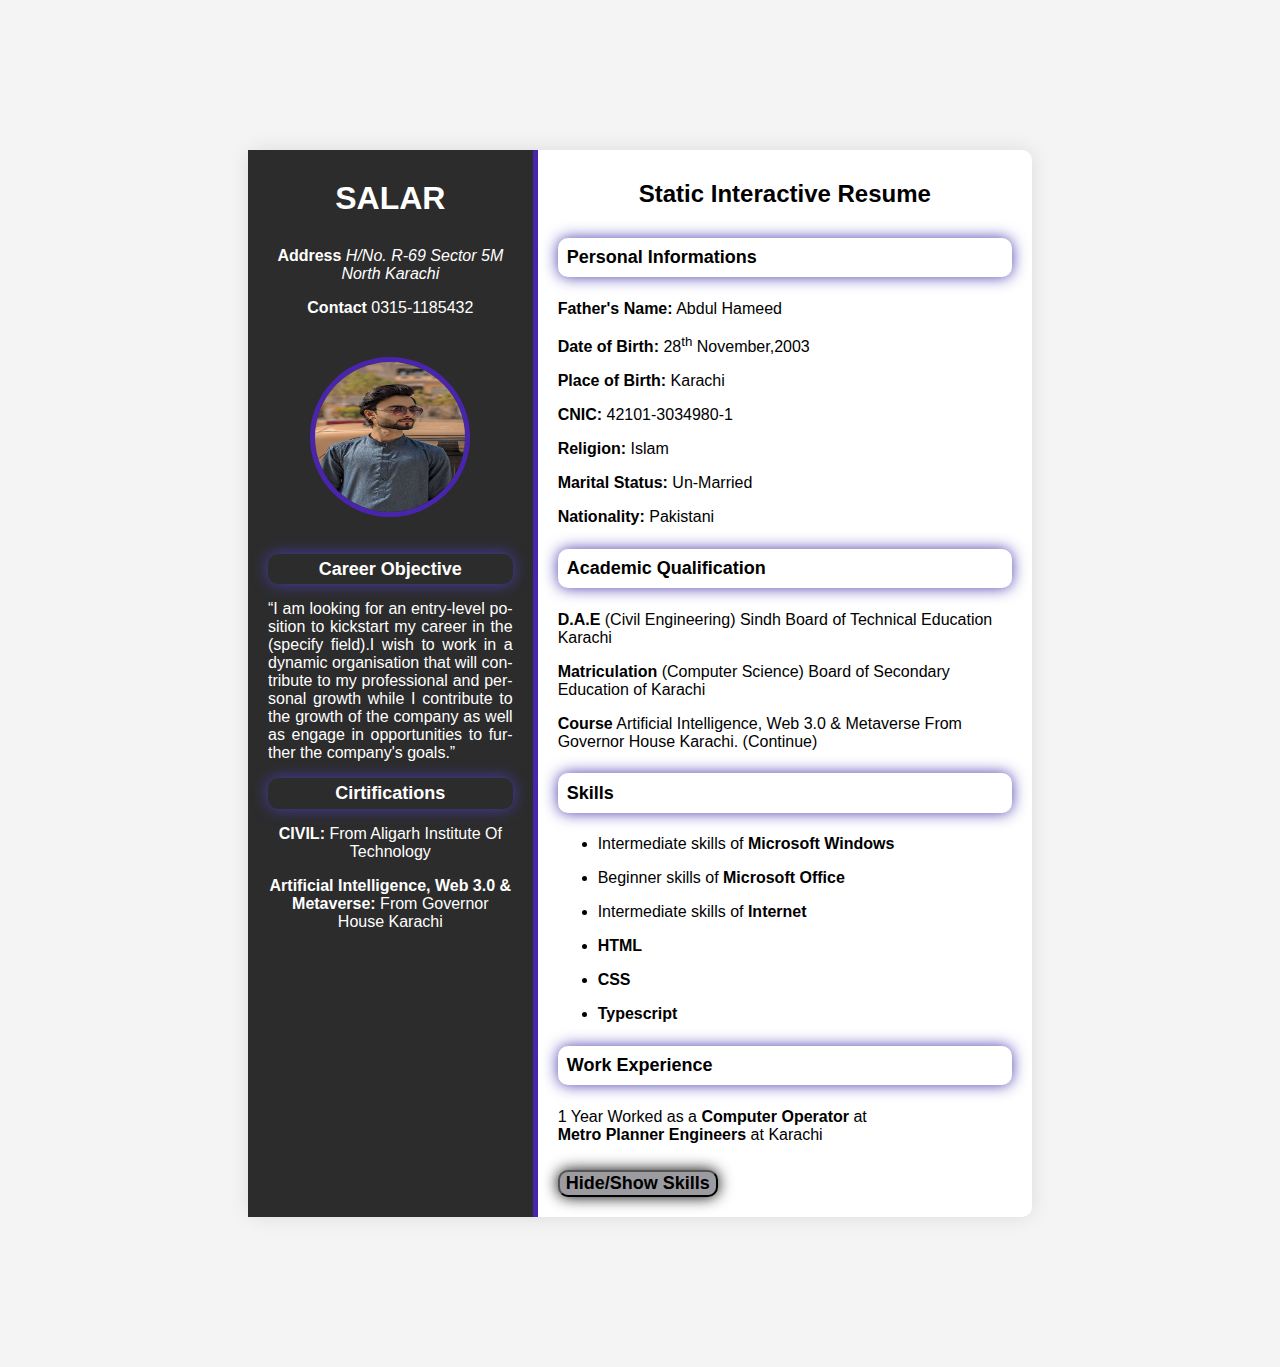
<file: Milestone.1/index.html>
<!DOCTYPE html>
<html lang="en">
  <head>
    <meta charset="UTF-8" />
    <meta name="viewport" content="width=device-width, initial-scale=1.0" />
    <title>Static Interactive Resume</title>
    <link rel="stylesheet" href="style.css" />
  </head>
  <body>
    <div class="resume">
      <!-- left section -->
      <div class="left">
        <h1 style="font-size: xx-large">SALAR</h1>
        <section>
          <p><b>Address</b><i> H/No. R-69 Sector 5M North Karachi</i></p>
          <p><b>Contact</b> 0315-1185432</p>
        </section>
        <img src="Picture.jpg" alt="profile picture" class="picture" />
        <section id="objective">
          <h3 style="color: white">Career Objective</h3>
          <p style="text-align: justify; hyphens: auto">
            
            “I am looking for an entry-level position to kickstart my career in
            the (specify field).I wish to work in a dynamic organisation that
            will contribute to my professional and personal growth while I 
            contribute to the growth of the company as well as engage in
            opportunities to further the company's goals.”
          
          </p>
        </section>
        <section id="cirtification"></section>
        <h3 style="color: white">Cirtifications</h3>
        <p><b>CIVIL:</b> From Aligarh Institute Of Technology</p>
        <p>
          <b>Artificial Intelligence, Web 3.0 & Metaverse:</b> From Governor
          House Karachi
        </p>
      </div>
      <!-- right section -->
      <div class="right">
        <h1>Static Interactive Resume</h1>
        <!-- personal information -->
        <section id="personal-info">
          <h3 s>Personal Informations</h3>
          <p><b>Father's Name:</b> Abdul Hameed</p>
          <p><b>Date of Birth:</b> 28<sup>th</sup> November,2003</p>
          <p><b>Place of Birth:</b> Karachi</p>
          <p><b>CNIC:</b> 42101-3034980-1</p>
          <p><b>Religion:</b> Islam</p>
          <p><b>Marital Status:</b> Un-Married</p>
          <p><b>Nationality:</b> Pakistani</p>
        </section>
        <!-- Qualification -->
        <section id="qualification">
          <h3>Academic Qualification</h3>
          <p>
            <b>D.A.E</b> (Civil Engineering) Sindh Board of Technical Education
            Karachi
          </p>
          <p>
            <b>Matriculation</b> (Computer Science) Board of Secondary Education
            of Karachi
          </p>
          <p>
            <b>Course</b> Artificial Intelligence, Web 3.0 & Metaverse From
            Governor House Karachi. (Continue)
          </p>
        </section>
        <!-- Skills -->
        <section id="skills">
          <h3>Skills</h3>
          <ul>
            <li>
              <p>Intermediate skills of <b>Microsoft Windows</b></p>
            </li>
            <li>
              <p>Beginner skills of <b>Microsoft Office</b></p>
            </li>
            <li>
              <p>Intermediate skills of <b>Internet</b></p>
            </li>
            <li>
              <p><b>HTML</b></p>
            </li>
            <li>
              <p><b>CSS</b></p>
            </li>
            <li>
              <p><b>Typescript</b></p>
            </li>
          </ul>
        </section>
        <!-- work experience -->
        <section id="work experience">
          <h3>Work Experience</h3>
          <p>
            1 Year Worked as a <b>Computer Operator</b> at <br />
            <b>Metro Planner Engineers</b> at Karachi
          </p>
        </section>
        <!-- button to toggle skills -->
        <button id="toggle skills">
          <b>Hide/Show Skills</b>
        </button>
      </div>
    </div>
    <script src="script.js"></script>
  </body>
</html>
</file>
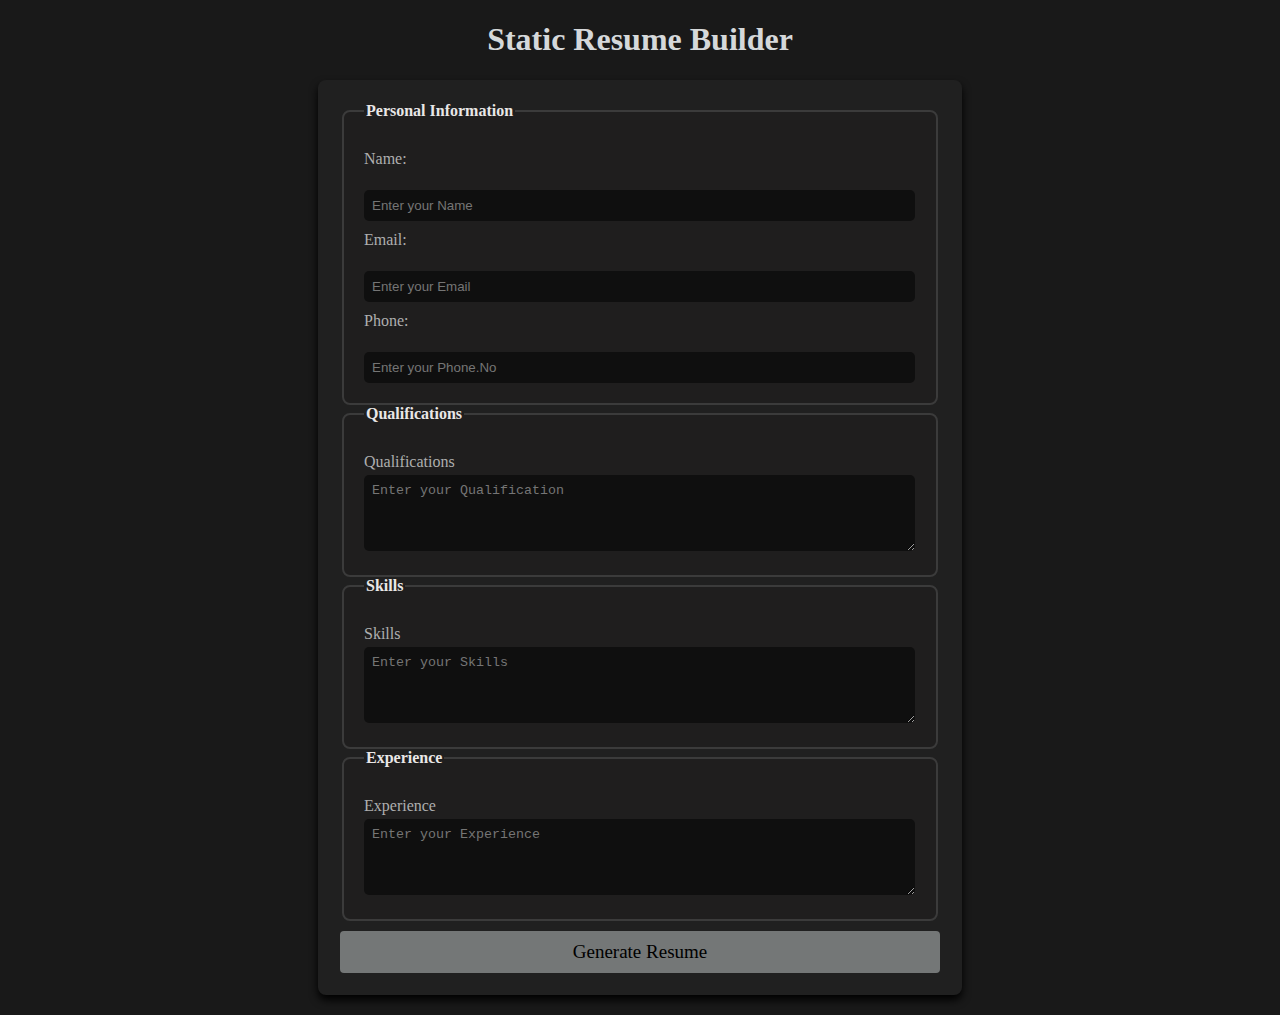
<file: Milestones.1-2/index.html>
<!DOCTYPE html>
<html lang="en">
<head>
    <meta charset="UTF-8">
    <meta name="viewport" content="width=device-width, initial-scale=1.0">
    <title>Resume Builder</title>
    <link rel="stylesheet" href="style.css">

</head>
<body>
    <h1>Static Resume Builder </h1>
    <form id="resume">
    
        <fieldset>
            
            <legend>Personal Information</legend>
            <label for="name">Name:</label><br>
            <input type="text" id="name" name="name" placeholder="Enter your Name" class="box" required><br>

            <label for="email">Email:</label><br>
            <input type="text" id="email" name="email" placeholder="Enter your Email" class="box" required><br>

            <label for="phone">Phone:</label><br>
            <input type="phone" id="phone" name="phone" placeholder="Enter your Phone.No" class="box" required><br>


        </fieldset> 
        <fieldset>
            <legend>Qualifications</legend>
            <label for="qualifications">Qualifications</label>
            <textarea name="qualifications" id="qualifications" rows="4" placeholder="Enter your Qualification" class="box" required></textarea><br>
        </fieldset> 
        <fieldset>
            <legend>Skills</legend>
            <label for="skills">Skills</label>
            <textarea name="skills" id="skills" rows="4" placeholder="Enter your Skills" class="box" required></textarea><br>
        </fieldset>
        <fieldset>
                <legend>Experience</legend>
                <label for="experience">Experience</label>
                <textarea name="experience" id="experience" rows="4" placeholder="Enter your Experience" class="box" required></textarea><br>
        </fieldset> 

        <button>Generate Resume</button> 
    </form>
    
    
</body>
</html>
</file>
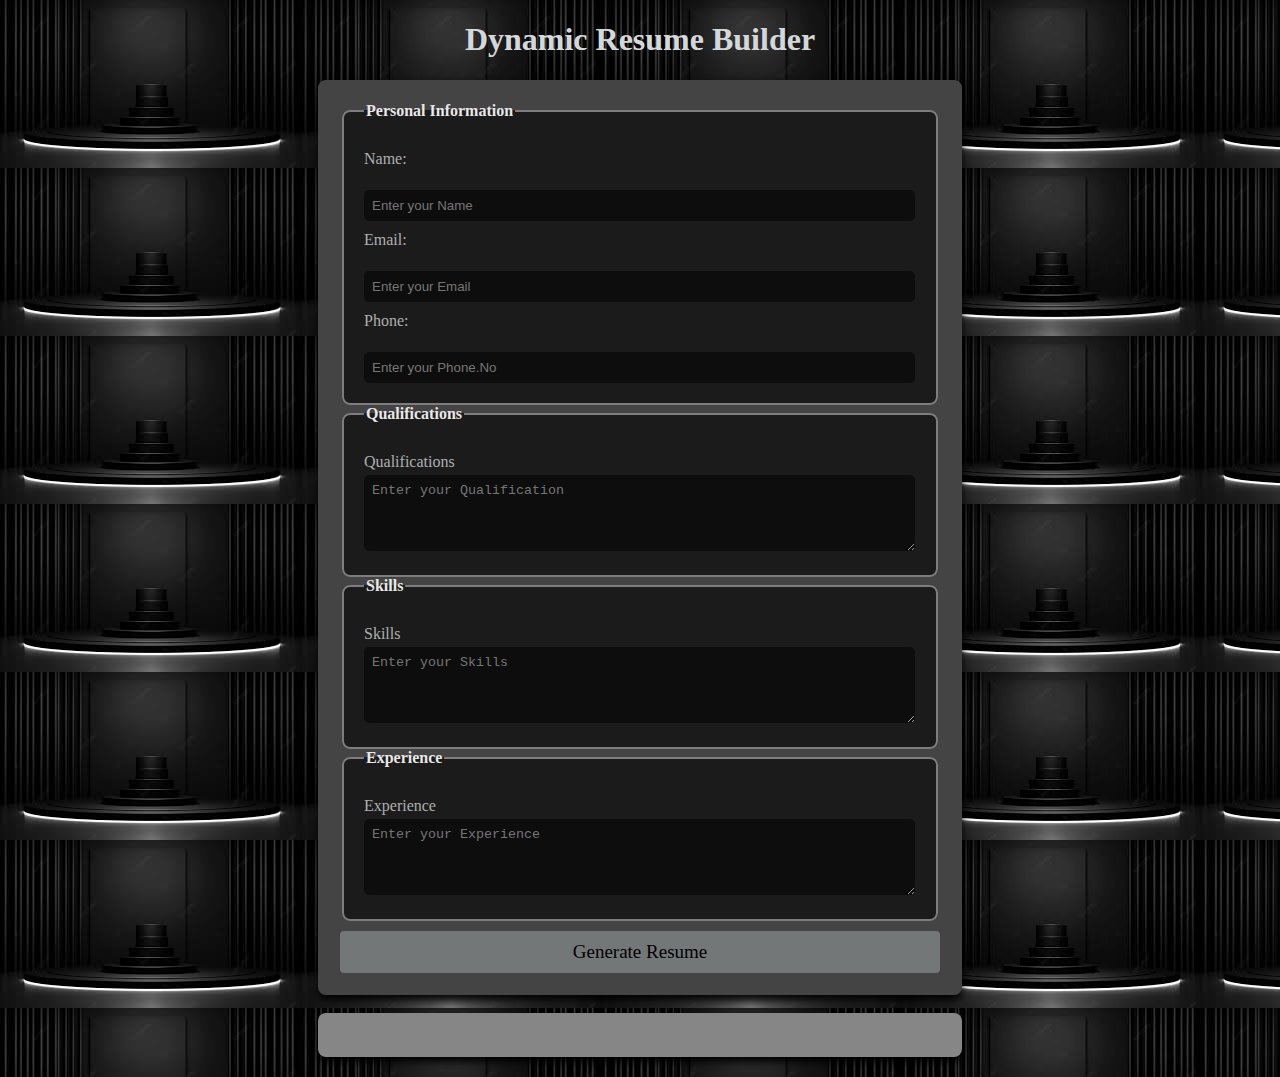
<file: Milestones.3/index.html>
<!DOCTYPE html>
<html lang="en">
  <head>
    <meta charset="UTF-8" />
    <meta name="viewport" content="width=device-width, initial-scale=1.0" />
    <title>Resume Builder</title>
    <link rel="stylesheet" href="style.css" />
  </head>
  <body>
    <h1>Dynamic Resume Builder</h1>
    <form id="resume">
      <!-- Personal Informations -->
      <fieldset>
        <legend>Personal Information</legend>
        <label for="name">Name:</label><br />
        <input
          type="text"
          id="name"
          name="name"
          placeholder="Enter your Name"
          class="box"
          required
        /><br />

        <label for="email">Email:</label><br />
        <input
          type="text"
          id="email"
          name="email"
          placeholder="Enter your Email"
          class="box"
          required
        /><br />

        <label for="phone">Phone:</label><br />
        <input
          type="phone"
          id="phone"
          name="phone"
          placeholder="Enter your Phone.No"
          class="box"
          required
        /><br />
      </fieldset>

      <!-- Qualification -->
      <fieldset>
        <legend>Qualifications</legend>
        <label for="qualifications">Qualifications</label>
        <textarea
          name="qualifications"
          id="qualifications"
          rows="4"
          placeholder="Enter your Qualification"
          class="box"
          required
        ></textarea
        ><br />
      </fieldset>

      <!-- Skills -->
      <fieldset>
        <legend>Skills</legend>
        <label for="skills">Skills</label>
        <textarea
          name="skills"
          id="skills"
          rows="4"
          placeholder="Enter your Skills"
          class="box"
          required
        ></textarea
        ><br />
      </fieldset>

      <!-- Experience -->
      <fieldset>
        <legend>Experience</legend>
        <label for="experience">Experience</label>
        <textarea
          name="experience"
          id="experience"
          rows="4"
          placeholder="Enter your Experience"
          class="box"
          required
        ></textarea
        ><br />
      </fieldset>

      <button type="submit">Generate Resume</button>
    </form>
    <br />
    <!-- Dynamic Resume -->

    <div id="resume-display">
      <!-- Resume will be Generated below -->
    </div>

    <script src="script.js"></script>
  </body>
</html>
</file>
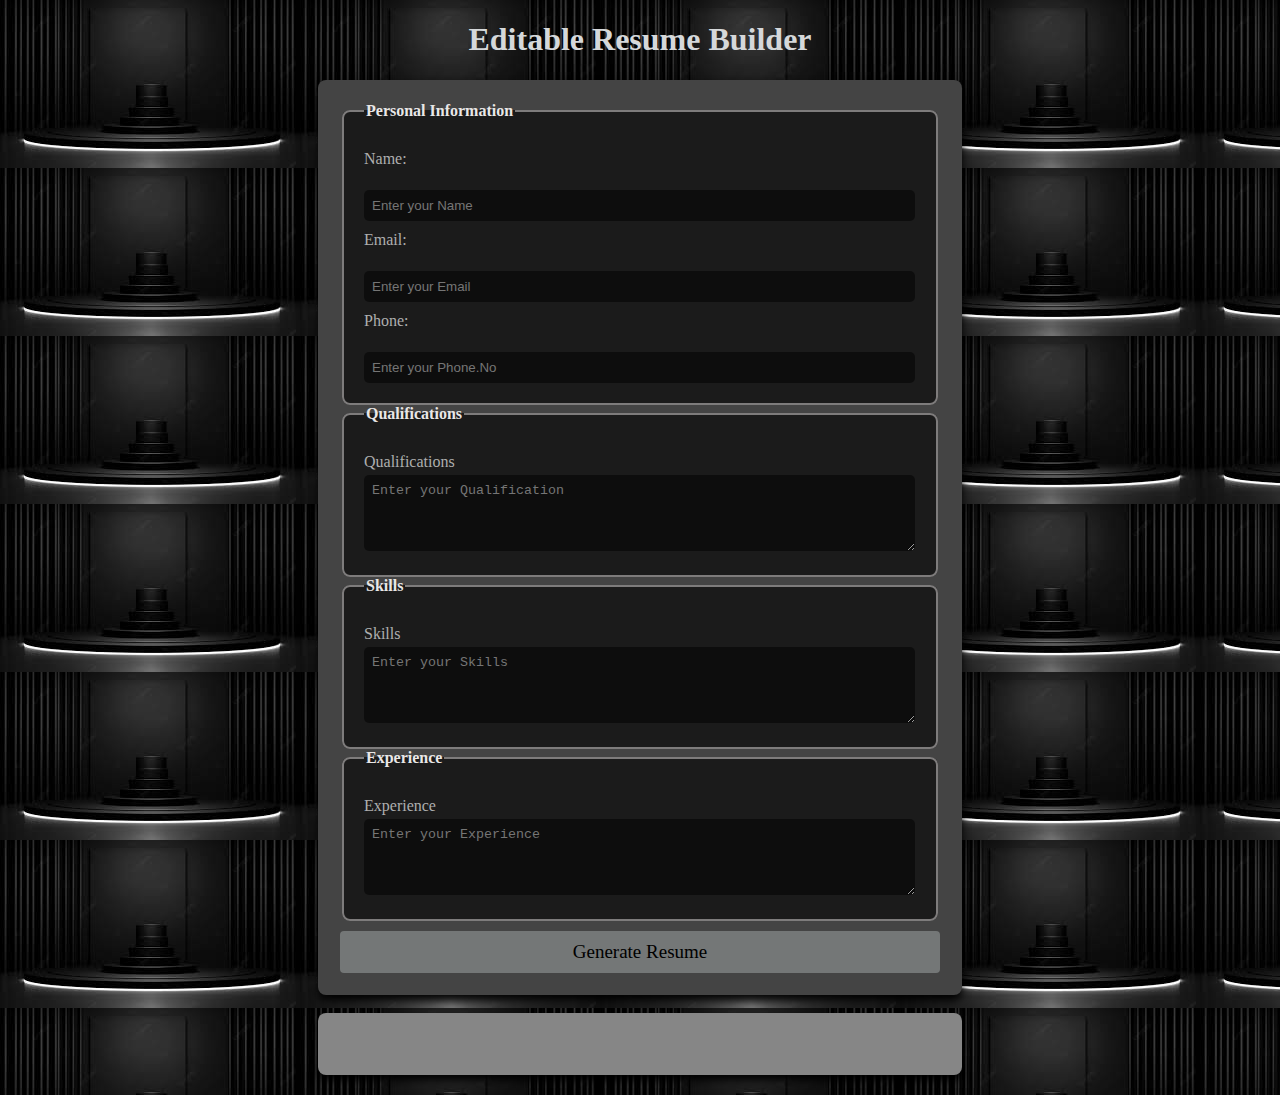
<file: Milestones.4/index.html>
<!DOCTYPE html>
<html lang="en">
  <head>
    <meta charset="UTF-8" />
    <meta name="viewport" content="width=device-width, initial-scale=1.0" />
    <title>Editable Resume Builder</title>
    <link rel="stylesheet" href="style.css" />
  </head>
  <body>
    <h1>Editable Resume Builder</h1>
    <form id="resume">
      <!-- Personal Informations -->
      <fieldset>
        <legend>Personal Information</legend>
        <label for="name">Name:</label><br />
        <input
          type="text"
          id="name"
          name="name"
          placeholder="Enter your Name"
          class="box"
          required
        /><br />

        <label for="email">Email:</label><br />
        <input
          type="text"
          id="email"
          name="email"
          placeholder="Enter your Email"
          class="box"
          required
        /><br />

        <label for="phone">Phone:</label><br />
        <input
          type="phone"
          id="phone"
          name="phone"
          placeholder="Enter your Phone.No"
          class="box"
          required
        /><br />
      </fieldset>

      <!-- Qualification -->
      <fieldset>
        <legend>Qualifications</legend>
        <label for="qualifications">Qualifications</label>
        <textarea
          name="qualifications"
          id="qualifications"
          rows="4"
          placeholder="Enter your Qualification"
          class="box"
          required
        ></textarea
        ><br />
      </fieldset>

      <!-- Skills -->
      <fieldset>
        <legend>Skills</legend>
        <label for="skills">Skills</label>
        <textarea
          name="skills"
          id="skills"
          rows="4"
          placeholder="Enter your Skills"
          class="box"
          required
        ></textarea
        ><br />
      </fieldset>

      <!-- Experience -->
      <fieldset>
        <legend>Experience</legend>
        <label for="experience">Experience</label>
        <textarea
          name="experience"
          id="experience"
          rows="4"
          placeholder="Enter your Experience"
          class="box"
          required
        ></textarea
        ><br />
      </fieldset>

      <button type="submit">Generate Resume</button>
    </form>
    <br />
    <!-- Dynamic and Editable Resume -->

    <div id="resume-display" contenteditable="true">
      <!-- Resume will be Generated below -->
    </div>

    <script src="script.js"></script>
  </body>
</html>
</file>
<file: Milestone.1/style.css>
/* General Styling */
body {
    font-family: 'Arial', sans-serif;
    background-color: #f4f4f4;
    margin: 0;
    padding: 150px;
}

.resume {
    display: flex;
    background-color: white;
    width: 80%;
    margin: 0 auto;
    border-radius: 10px;
    box-shadow: 0 0 20px rgba(15, 15, 15, 0.1);
}

/* Left Section Styling */
.left {
    background-color: #2c2c2c;
    color: white;
    padding: 20px;
    width: 35%;
    text-align: center;
    border-right: 5px solid #4925ad;
}

.picture {
    width: 150px;
    height: 150px;
    margin-top: 10%;
    border-radius: 50%;
    border: 5px solid #4925ad;
    margin-bottom: 20px;
}

h1 {
    font-size: 24px;
    margin: 10px 0;
    margin-bottom: 30px;
    text-align: center;
}

h3 {
    font-size: 18px;
    padding: 2%;
    margin: 20px 0 10px;
    color: black;
    border-radius: 10px;
    box-shadow: 0 0 15px #493daf;
    margin-top: 5%;
    margin-bottom: 5%;
}

ul {
    list-style-type: fill round;
    padding: 10;
    margin: 10px 0;
}

ul li {
    margin: 5px 0;
}

/* Right Section Styling */
.right {
    padding: 20px;
    width: 65%;
}

button {
    font-family: Arial, sans-serif;
    border-radius: 10px;
    box-shadow: 0 0 15px black;
    cursor: pointer;
    margin-top: 10px;
    font-size: 18px;
    background-color: rgb(156, 156, 160);
}

button:hover {
    background-color: rgb(90, 74, 148);
}
</file>
<file: Milestones.1-2/style.css>
body {
    font-family: 'Times New Roman', Times, serif;
    margin: 20px;
    padding: 0;
    background-color: rgba(0, 0, 0, 0.9)
}
h1 {
    text-align: center;
    color: rgb(213, 216, 218);
}
form {
    max-width: 600px;
    margin: auto;
    background-color: rgb(32, 32, 32);
    border-radius: 8px;
    box-shadow: 0 5px 8px;
    padding: 22px;
}
fieldset {
    border: 2px solid rgb(59, 59, 59);
    border-radius: 8px;
    padding: 20px;
    margin-bottom: 2opx;
    background-color: rgb(31, 30, 30);
}
legend {
    font-weight: bold;
    text-align: left;
    color: rgb(233, 231, 231);
}
label {
    display: block;
    margin-top: 10px;
    color:rgb(174, 175, 175);
}
input,textarea {
    width: calc(100% - 1px);
    padding: 8px;
    margin-top: 4px;
    border-radius: 5px;
    box-sizing: border-box;
    border: none;
    
    
}
button {
    display: block;
    width: 100%;
    padding: 10px;
    background-color:rgb(116, 119, 119);
    border: none;
    border-radius: 4px;
    cursor: pointer;
    margin-top: 10px;
    font-size: 19px;
    color: black;
    font-family: 'Times New Roman', Times, serif;

}
button:hover {
   background-color: rgb(62, 62, 63);
   color: aliceblue;
}
.box {
    background-color: rgba(0, 0, 0, 0.5);
    color: azure;
    
}
</file>
<file: Milestones.3/style.css>
body {
  font-family: "Times New Roman", Times, serif;
  margin: 20px;
  padding: 0;
  background-image: url(images.jpg);
}
h1 {
  text-align: center;
  color: rgb(213, 216, 218);
}
form {
  max-width: 600px;
  margin: auto;
  background-color: rgb(68, 68, 68);
  border-radius: 8px;
  box-shadow: 0 5px 8px;
  padding: 22px;
}
fieldset {
  border: 2px solid rgb(126, 124, 124);
  border-radius: 8px;
  padding: 20px;
  margin-bottom: 2opx;
  background-color: rgb(27, 27, 27);
}
legend {
  font-weight: bold;
  text-align: left;
  color: rgb(233, 231, 231);
}
label {
  display: block;
  margin-top: 10px;
  color: rgb(174, 175, 175);
}
input,
textarea {
  width: calc(100% - 1px);
  padding: 8px;
  margin-top: 4px;
  border-radius: 5px;
  box-sizing: border-box;
  border: none;
}
button {
  display: block;
  width: 100%;
  padding: 10px;
  background-color: rgb(116, 119, 119);
  border: none;
  border-radius: 4px;
  cursor: pointer;
  margin-top: 10px;
  font-size: 19px;
  color: black;
  font-family: "Times New Roman", Times, serif;
}
button:hover {
  background-color: rgb(62, 62, 63);
  color: aliceblue;
}
.box {
  background-color: rgba(0, 0, 0, 0.5);
  color: azure;
}
#resume-display {
  max-width: 600px;
  margin: auto;
  background-color: rgb(134, 134, 134);
  border-radius: 8px;
  box-shadow: 0 5px 8px;
  padding: 22px;
}
#resume-display h2 {
  color: black;
}
</file>
<file: Milestones.4/style.css>
body {
  font-family: "Times New Roman", Times, serif;
  margin: 20px;
  padding: 0;
  background-image: url(images.jpg);
}
h1 {
  text-align: center;
  color: rgb(213, 216, 218);
}
form {
  max-width: 600px;
  margin: auto;
  background-color: rgb(68, 68, 68);
  border-radius: 8px;
  box-shadow: 0 5px 8px;
  padding: 22px;
}
fieldset {
  border: 2px solid rgb(126, 124, 124);
  border-radius: 8px;
  padding: 20px;
  margin-bottom: 2opx;
  background-color: rgb(27, 27, 27);
}
legend {
  font-weight: bold;
  text-align: left;
  color: rgb(233, 231, 231);
}
label {
  display: block;
  margin-top: 10px;
  color: rgb(174, 175, 175);
}
input,
textarea {
  width: calc(100% - 1px);
  padding: 8px;
  margin-top: 4px;
  border-radius: 5px;
  box-sizing: border-box;
  border: none;
}
button {
  display: block;
  width: 100%;
  padding: 10px;
  background-color: rgb(116, 119, 119);
  border: none;
  border-radius: 4px;
  cursor: pointer;
  margin-top: 10px;
  font-size: 19px;
  color: black;
  font-family: "Times New Roman", Times, serif;
}
button:hover {
  background-color: rgb(62, 62, 63);
  color: aliceblue;
}
.box {
  background-color: rgba(0, 0, 0, 0.5);
  color: azure;
}
#resume-display {
  max-width: 600px;
  margin: auto;
  background-color: rgb(134, 134, 134);
  border-radius: 8px;
  box-shadow: 0 5px 8px;
  padding: 22px;
  outline: none;
}
#resume-display h2 {
  color: black;
}
</file>
